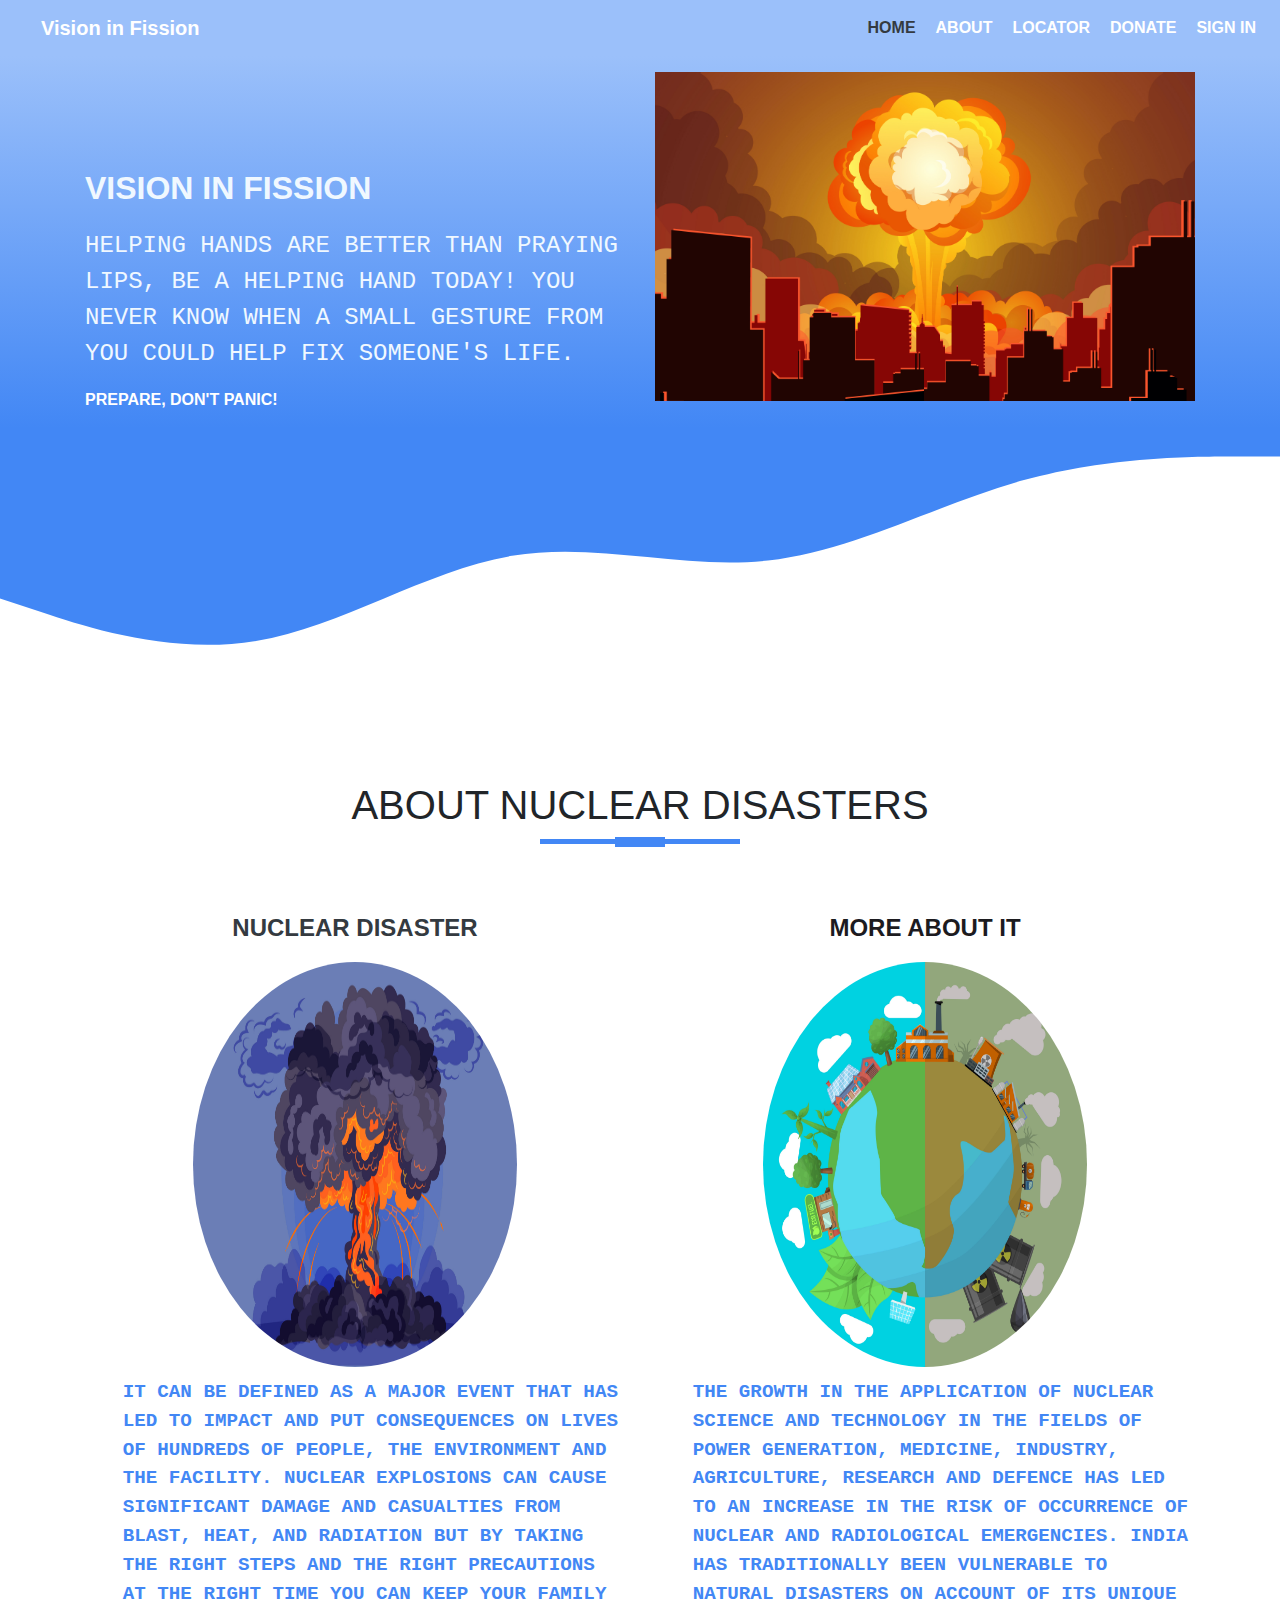
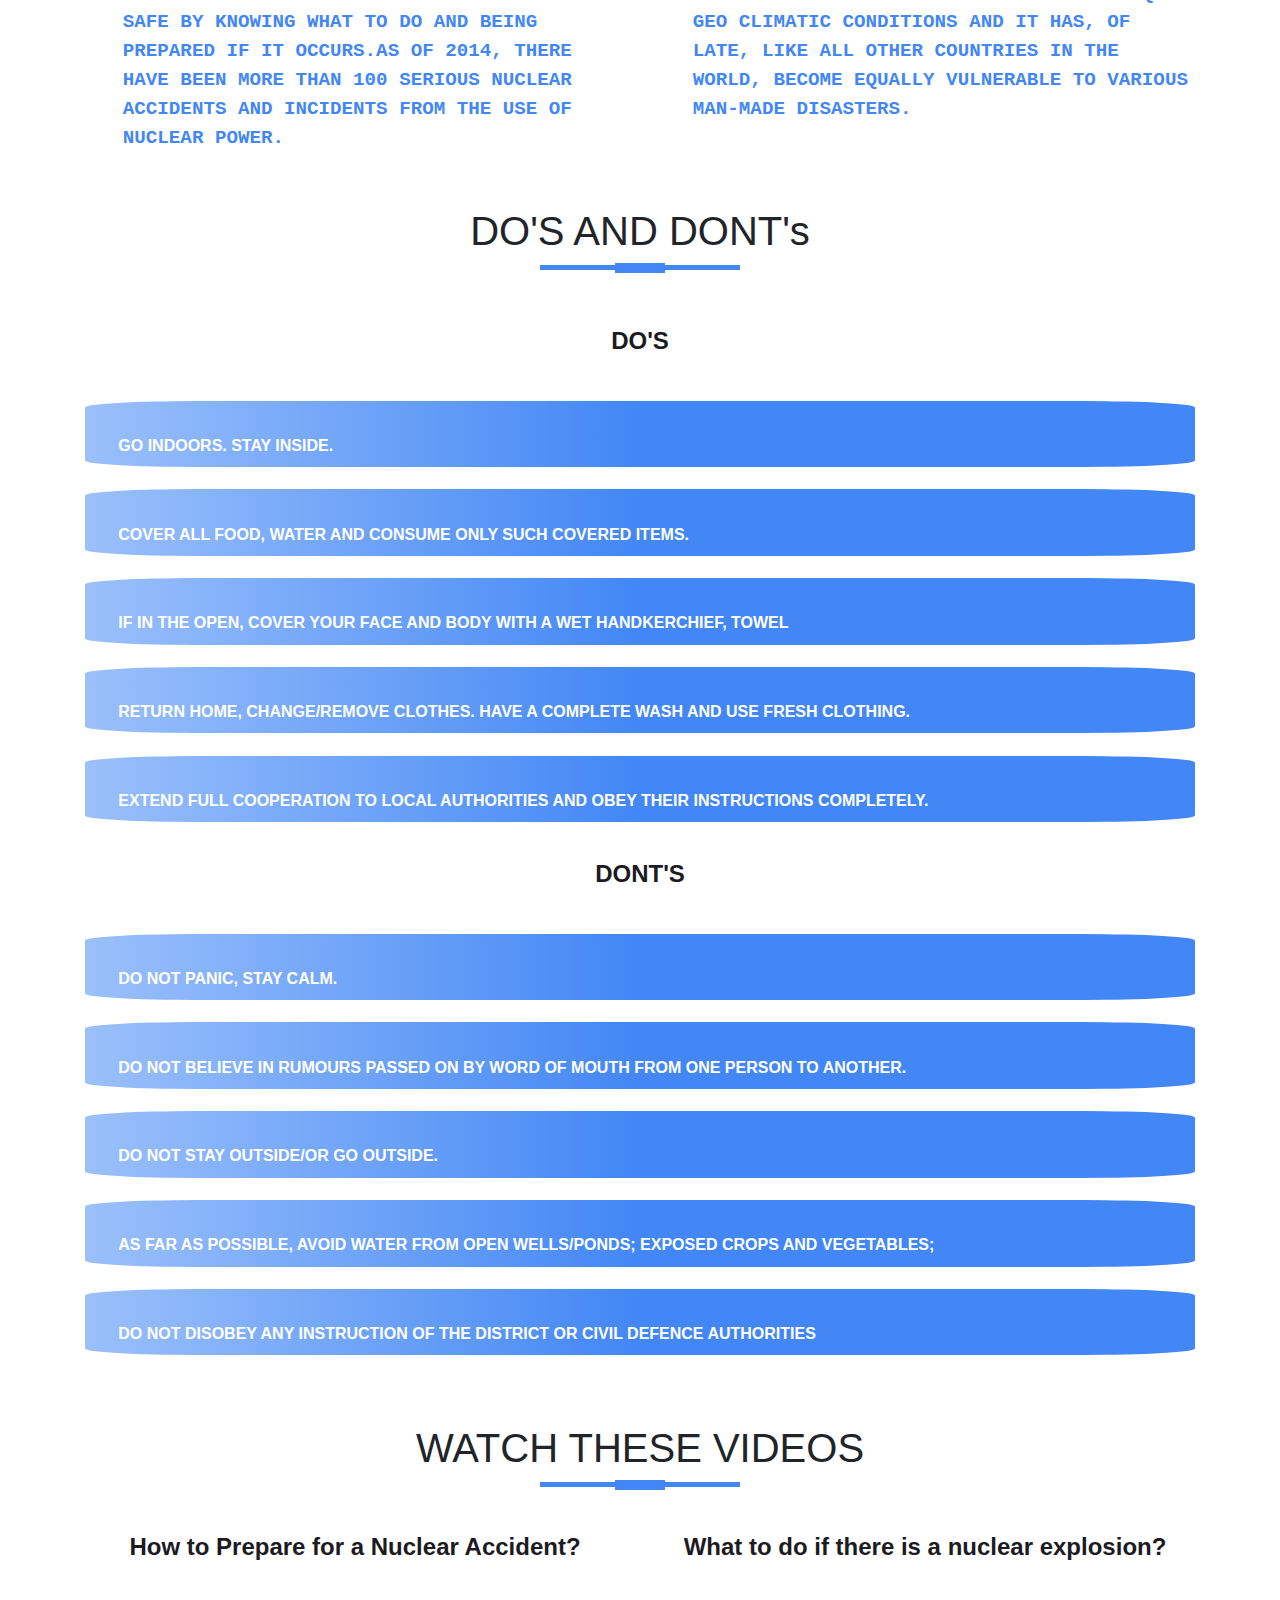
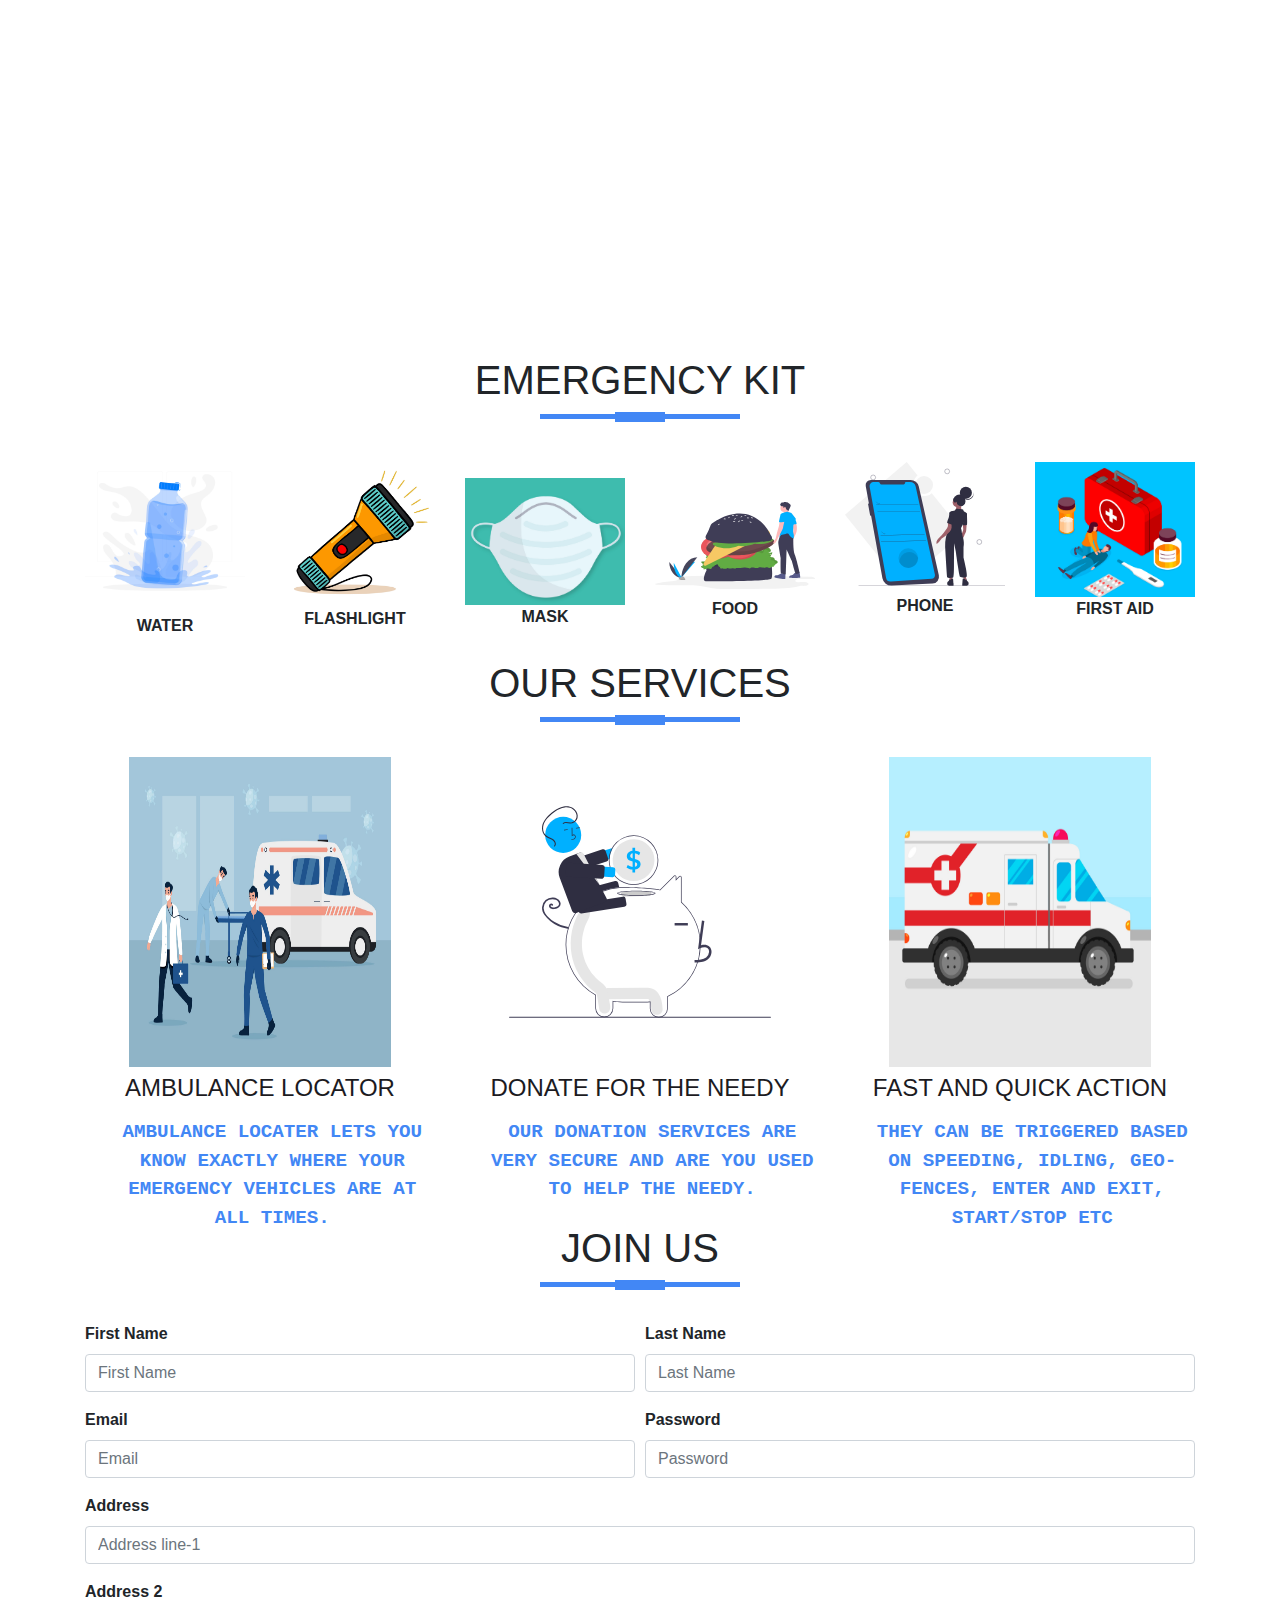
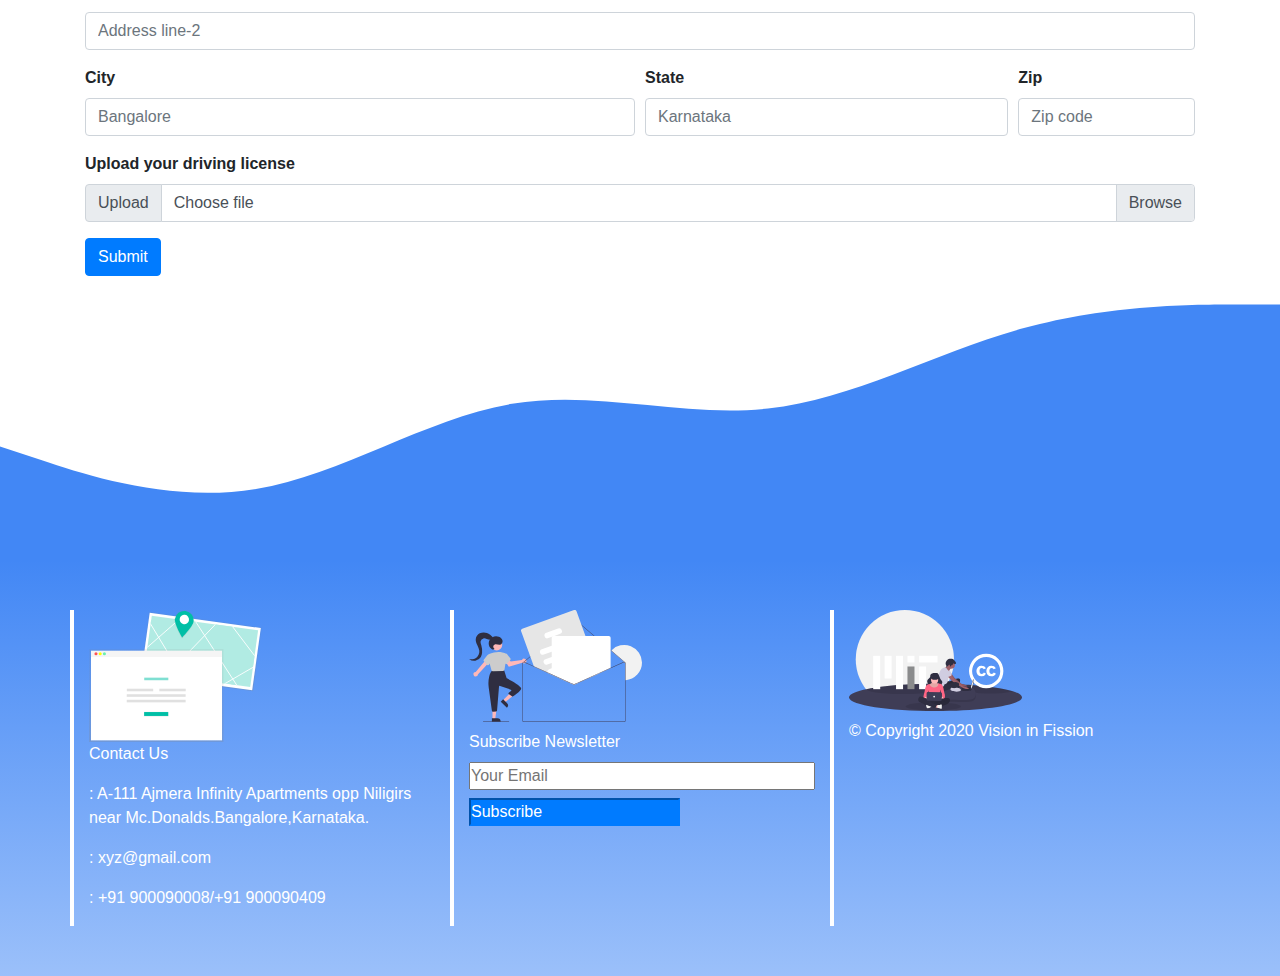
<file: index.html>
<!DOCTYPE html>
<html lang="en">
    <head>
        <meta charset="UTF-8">
        <title>Give A Hand</title>
        <link rel="stylesheet" href="style.css">
        <link rel="stylesheet" href="https://stackpath.bootstrapcdn.com/bootstrap/4.5.2/css/bootstrap.min.css" integrity="sha384-JcKb8q3iqJ61gNV9KGb8thSsNjpSL0n8PARn9HuZOnIxN0hoP+VmmDGMN5t9UJ0Z" crossorigin="anonymous">
        <script src="https://code.jquery.com/jquery-3.5.1.slim.min.js" integrity="sha384-DfXdz2htPH0lsSSs5nCTpuj/zy4C+OGpamoFVy38MVBnE+IbbVYUew+OrCXaRkfj" crossorigin="anonymous"></script>
        <script src="https://cdn.jsdelivr.net/npm/popper.js@1.16.1/dist/umd/popper.min.js" integrity="sha384-9/reFTGAW83EW2RDu2S0VKaIzap3H66lZH81PoYlFhbGU+6BZp6G7niu735Sk7lN" crossorigin="anonymous"></script>
        <script src="https://stackpath.bootstrapcdn.com/bootstrap/4.5.2/js/bootstrap.min.js" integrity="sha384-B4gt1jrGC7Jh4AgTPSdUtOBvfO8shuf57BaghqFfPlYxofvL8/KUEfYiJOMMV+rV" crossorigin="anonymous"></script>
        <link rel="stylesheet" href="https://cdnjs.cloudflare.com/ajax/libs/font-awesome/5.14.0/css/all.min.css" integrity="sha512-1PKOgIY59xJ8Co8+NE6FZ+LOAZKjy+KY8iq0G4B3CyeY6wYHN3yt9PW0XpSriVlkMXe40PTKnXrLnZ9+fkDaog==" crossorigin="anonymous" />
        <link href="https://fonts.googleapis.com/css2?family=Ramabhadra&display=swap" rel="stylesheet">
    </head>
    <body>
        <section id="nav-bar">
            <nav class="navbar navbar-expand-lg navbar-light bg-light">
                <a class="navbar-brand text-white" href="/index.html"><i class="fas fa-eye fa-small"></i><strong> Vision in Fission</strong></a>
                <button class="navbar-toggler" type="button" data-toggle="collapse" data-target="#navbarNav" aria-controls="navbarNav" aria-expanded="false" aria-label="Toggle navigation">
                  <span class="navbar-toggler-icon"></span>
    
                </button>
                <div class="collapse navbar-collapse" id="navbarNav">
                  <ul class="navbar-nav ml-auto">
                    <li class="nav-item active">
                      <a class="nav-link ml-1 text-dark" style="border-radius: 20%;" href="/index.html">HOME<span class="sr-only">(current)</span></a>
                    </li>
                    <li class="nav-item ml-1">
                      <a class="nav-link text-white " href="#about">ABOUT</a>
                    </li>
                    <li class="nav-item ml-1">
                      <a class="nav-link text-white" href="locator/indexA.html">LOCATOR</a>
                    </li>
                    <li class="nav-item ml-1">
                      <a class="nav-link text-white" href="/donate/index.html">DONATE</a>
                    </li>
                    <li class="nav-item ml-1">
                        <a class="nav-link text-white" href="/Login-signup/index.html" >SIGN IN</a>
                    </li>
                  </ul>
                </div>
              </nav>
        </section>


        <section id="banner">
            <div class="container">
                <div class="row">
                    <div class="col-md-6">
                        <p class="promo-title">VISION IN FISSION</p>
                        <p class="info">Helping Hands are better than praying lips, be a helping hand today! You never know when a small gesture from you could help fix someone's life. </p>
                        <p class="text-white"><strong>PREPARE, DON'T PANIC!</strong></p>
                    </div>
                    <div class="col-md-6 text-center">
                        <img src="img/nuclear.jpg" alt="Nuclear" class="img-fluid my-3">
                    </div>
                </div>
            </div>
        </section>
        <img src="img/wave.svg">

        <section id="about">
            <div class="container text-center">
               <h1 class="title">ABOUT NUCLEAR DISASTERS</h1> 
                <div class="row">
                    <div class="col-md-6 col-xs-12 col-sm-12">
                        <h4 class="text-center mt-4"><a href="https://en.wikipedia.org/wiki/Nuclear_and_radiation_accidents_and_incidents" class="text-dark"><strong>NUCLEAR DISASTER</strong></a></h4>
                        <img id="img1" class="img-fluid" src="img/nuclear2.jpg">
                        <p class="loc text-left mb-5">It can be defined as a major event that has led to impact and put consequences on lives of hundreds of people, the environment and the facility. Nuclear explosions can cause significant damage and casualties from blast, heat, and radiation but by taking the right steps and the right precautions at the right time you can keep your family safe by knowing what to do and being prepared if it occurs.As of 2014, there have been more than 100 serious nuclear accidents and incidents from the use of nuclear power.</p><br><br><br>
                    </div>
                    <div class="col-md-6 col-xs-12 col-sm-12">
                        <br>
                        <h4 class="text-centerk" class="text-dark mt-2"><strong>MORE ABOUT IT</strong></a></h4>
                        <img id="img1" class="img-fluid" src="img/earth.jpg">
                        <p class="loc text-left mb-5">The growth in the application of nuclear science and technology in the fields of power generation, medicine, industry, agriculture, research and defence has led to an increase in the risk of occurrence of Nuclear and Radiological emergencies.
                            India has traditionally been vulnerable to natural disasters on account of its unique geo climatic conditions and it has, of late, like all other countries in the world, become equally vulnerable to various man-made disasters.
                        </p>
                    </div>
                </div>
            </div>
        </section>

        <section id="list">
            <div class="container">
                <h1 class="container text-center mt-5 title">DO'S AND DONT's</h1>
                <div class="row">
                    <div class="sol-sm-12 col-md-12">
                        <h4 class="text-center" class="text-dark"><strong>DO'S</strong></a></h4>
                        <ul class="text-left text-white">
                            <li><i class="fas fa-check fa-small bg-success fa-xl"></i> Go indoors. Stay inside.</li>
                            <li><i class="fas fa-check fa-small bg-success fa-xl"></i> Cover all food, water and consume only such covered items.</li>
                            <li><i class="fas fa-check fa-small bg-success fa-xl"></i> If in the open, cover your face and body with a wet handkerchief, towel</li>
                            <li><i class="fas fa-check fa-small bg-success fa-xl"></i> Return home, change/remove clothes. Have a complete wash and use fresh clothing.</li>
                            <li><i class="fas fa-check fa-small bg-success fa-xl"></i> Extend full cooperation to local authorities and obey their instructions completely.</li>
                        </ul>
                    </div>
                </div>
                    <div class="row">
                    <div class="col-md-12">
                        <h4 class="text-center" class="text-dark"><strong>DONT'S</strong></a></h4>
                        <ul class="text-left text-white">
                            <li><i class="fas fa-times fa-xl bg-danger"></i> Do not panic, stay calm.</li>
                            <li><i class="fas fa-times fa-xl bg-danger"></i> Do not believe in rumours passed on by word of mouth from one person to another.</li>
                            <li><i class="fas fa-times fa-xl bg-danger"></i> Do not stay outside/or go outside.</li>
                            <li><i class="fas fa-times fa-xl bg-danger"></i> As far as possible, AVOID water from open wells/ponds; exposed crops and vegetables;</li>
                            <li><i class="fas fa-times fa-xl bg-danger"></i> Do not disobey any instruction of the district or civil defence authorities</li>
                        </ul>
                    </div>
                </div>
                </div>
        </section>

        <section class="youtube">
            <div class="container">
                <h1 class="container text-center mt-5 title">WATCH THESE VIDEOS</h1>
                <div class="row">
                    <div class="col-sm-12 col-md-6">
                        <h4 class="text-center" class="text-dark"><strong>How to Prepare for a Nuclear Accident?</strong></a></h4>
                        <iframe width="560" height="315" src="https://www.youtube.com/embed/6i7QbNgzT4A" frameborder="0" allow="accelerometer; autoplay; clipboard-write; encrypted-media; gyroscope; picture-in-picture" allowfullscreen></iframe>
                    </div>
                    <div class="col-sm-12 col-md-6">
                    <h4 class="text-center" class="text-dark"><strong>What to do if there is a nuclear explosion?</strong></a></h4>
                        <iframe width="560" height="315"src="https://www.youtube.com/embed/4Fbu5vixROc" frameborder="0" allow="accelerometer; autoplay; clipboard-write; encrypted-media; gyroscope; picture-in-picture" allowfullscreen></iframe>
                    </div>
                </div>
            </div>
        </section>

        <section id="emergency">
            <div class="container">
                <h1 class="container text-center mt-5 title">EMERGENCY KIT</h1>
                <div class="row">
                    <div class="col-md-2">
                        <img src="img/water.jpg" class="img-fluid" alt="water">
                        <p class="text-center"><strong>WATER</strong></p>
                    </div>
                    <div class="col-md-2">
                        <img src="img/flashlight.jpg" class="img-fluid" alt="flashlight">
                        <p class="text-center mt-2"><strong>FLASHLIGHT</strong></p>
                    </div>
                    <div class="col-md-2">
                        <img src="img/mask.jpg" class="img-fluid mt-4 mr-1" alt="mask">
                        <p class="text-center"><strong>MASK</strong></p>
                    </div>
                    <div class="col-md-2">
                        <img src="img/food.svg" class="img-fluid mt-5" alt="food">
                        <p class="text-center mt-2"><strong>FOOD</strong></p>
                    </div>
                    <div class="col-md-2">
                        <img src="img/phone.svg" class="img-fluid mt-2" alt="phone">
                        <p class="text-center mt-2"><strong>PHONE</strong></p>
                    </div>
                    <div class="col-md-2">
                        <img src="img/firstaid.jpg" class="img-fluid mt-2" alt="firstaid">
                        <p class="text-center"><strong>FIRST AID</strong></p>
                    </div>
                </div>
        </section>

        <section id="services">
            <div class="container text-center">
               <h1 class="title">OUR SERVICES</h1> 
                <div class="row">
                    <div class="col-md-4">
                        <img src="img/ambulance.jpg" class="img-fluid" id="img3">
                        <h4 class="text-center">AMBULANCE LOCATOR</h4>
                        <p class="loc">Ambulance Locater lets you know exactly where your emergency vehicles are at all times.</p>
                    </div>
                    <div class="col-md-4">
                        <img src="img/saving.svg" class="img-fluid" id="img4">
                        <h4 class="text-center">DONATE FOR THE NEEDY</h4>
                        <p class="loc" >Our donation services are very secure and are you used to help the needy.</p>
                    </div>
                    <div class="col-md-4">
                        <img src="img/ambulance2.jpg" class="img-fluid" id="img5">
                        <h4 class="text-center">FAST AND QUICK ACTION</h4>
                        <p class="loc">They can be triggered based on Speeding, Idling, Geo-Fences, Enter and Exit, Start/Stop etc</p>
                    </div>
                </div>
            </div>
        </section>

        <section id="join us" class="mt-5">
            <div class="container">
                <h1 class="title text-center">JOIN US</h1> 
                <form action="priya.php">
                <div class="form-row">
                    <div class="form-group col-md-6">
                      <label for="fname"><strong>First Name</strong></label>
                      <input type="text" class="form-control" id="fname" placeholder="First Name" name="fname">
                    </div>
                    <div class="form-group col-md-6">
                      <label for="lname"><strong>Last Name</strong></label>
                      <input type="text" class="form-control" id="lname" placeholder="Last Name" name="lname">
                    </div>
                </div>
                <div class="form-row">
                    <div class="form-group col-md-6">
                      <label for="username"><strong>Email</strong></label>
                      <input type="email" class="form-control" id="username" placeholder="Email" name="email">
                    </div>
                    <div class="form-group col-md-6">
                      <label for="Password"><strong>Password</strong></label>
                      <input type="password" class="form-control" id="Password" placeholder="Password" name="password">
                    </div>
                </div>
                <div class="form-group">
                    <label for="inputAddress"><strong>Address</strong></label>
                    <input type="text" class="form-control" id="inputAddress" placeholder="Address line-1">
                  </div>
                  <div class="form-group">
                    <label for="inputAddress2"><strong>Address 2</strong></label>
                    <input type="text" class="form-control" id="inputAddress2" placeholder="Address line-2">
                  </div>
                  <div class="form-row">
                    <div class="form-group col-md-6">
                      <label for="inputCity"><strong>City</strong></label>
                      <input type="text" class="form-control" id="inputCity" placeholder="Bangalore">
                    </div>
                    <div class="form-group col-md-4">
                      <label for="inputState"><strong>State</strong></label>
                      <input type="text" class="form-control" id="inputState" placeholder="Karnataka">
                    </div>
                    <div class="form-group col-md-2">
                      <label for="inputZip"><strong>Zip</strong></label>
                      <input type="text" class="form-control" id="inputZip" placeholder="Zip code">
                    </div>
                  </div>
                  <div class="mb-2"><strong>Upload your driving license</strong></div>
                  <div class="input-group mb-3">
                    <div class="input-group-prepend">
                      <span class="input-group-text">Upload</span>
                    </div>
                    <div class="custom-file">
                      <input type="file" class="custom-file-input" id="inputGroupFile01">
                      <label class="custom-file-label" for="inputGroupFile01">Choose file</label>
                    </div>
                  </div>
                  <input type="submit" class="btn btn-primary">
                </form>
            </div>
        </section>
        <img src="img/wave-3.svg">
        <section id="footer">
        <div class="container">
            <div class="row">
                <div class="col-md-4 footer-info">
                  <img src="img/address.svg" class="img-fluid" style="width:50%;">
                   <p>Contact Us</p>
                   <p><i class="fas fa-home"></i>: A-111 Ajmera Infinity Apartments opp Niligirs near Mc.Donalds.Bangalore,Karnataka.</p>
                   <p><i class="fas fa-inbox"></i>: xyz@gmail.com</p>
                   <p><i class="fas fa-phone"></i> : +91 900090008/+91 900090409</p>
                </div>
                <div class="col-md-4 footer-info">
                    <img src="img/newsletter.svg" class="img-fluid" style="width:50%;">
                     <p class="my-2">Subscribe Newsletter</p>
                     <input type="email" placeholder="Your Email" style="width:100%;">
                     <input value="Subscribe" class="btn-primary my-2 text-white">
                </div>
                <div class="col-md-4 footer-info">
                    <img src="img/copyright.svg" class="img-fluid" style="width:50%;">
                     <p class="my-2"> &#169 Copyright 2020 Vision in Fission</p>
                </div>
            </div>
        </div>
    </section>

    </body>
</html>
</file>
<file: style.css>
*
{
    margin: 0;
    padding: 0;
}
body{
    font-family: 'Ramabhadra', sans-serif;
}
#nav-bar
{
    position:sticky;
    top:0;
    z-index:10;
}
.navbar
{
    background-image:linear-gradient(to right,#9bc0fa,#9bc0fa);
    padding: 0;
}
.navbar-brand
{
    padding-left: 2%;
}
.navbar-nav
{
    font-weight: 700;
}
.navbar-nav li a:hover
{
    transform: translateY(-5px);
}
/* li .active
{
    background-color: aliceblue;
    border-radius: 20%;
} */
#banner
{
   background-image: linear-gradient(to bottom,#9bc0fa,#4287f5);
}
.promo-title
{
    font-weight: 800;
    font-size: 200%;
    margin-top: 20%;
    color: aliceblue;
}
.info
{
    font-family: monospace;
    font-size: 150%;
    color: aliceblue;
    text-transform: uppercase;
}
#about
{
    padding: 5% 0;
}
.loc 
{
    color:#4287f5;
    font-family :monospace;
    font-weight: 900;
    font-size: 120%;
    text-transform: uppercase;
    margin-left: 7%;
    padding-bottom: 0;
}
h4{
    color: #1c1b1f;
    font-weight: 700;
    font-size: 120%;
    padding: 2%;
}
#img1,#img2
{
    width:60%;
    height:50%;
    border-radius: 55%;
    margin-bottom: 2%;
}
.title::before
{
    content: '';
    background: #4287f5;
    height:5px;
    width:200px;
    margin-left: auto;
    margin-right: auto;
    display: block;
    transform: translateY(63px);
}
.title::after
{
    content: '';
    background: #4287f5;
    height:10px;
    width:50px;
    margin-left: auto;
    margin-right: auto;
    margin-bottom: 40px;
    display: block;
    transform: translateY(8px);
}
@media screen and (max-width: 900px){
	.title::before
{
    content: '';
    background:none;
    height:5px;
    width:200px;
    margin-left: auto;
    margin-right: auto;
    display: block;
    transform: translateY(63px);
}
.title::after
{
    content: '';
    background:none;
    height:10px;
    width:50px;
    margin-left: auto;
    margin-right: auto;
    margin-bottom: 40px;
    display: block;
    transform: translateY(63px);
}
}

ul{
    list-style-type: none;
}

#list ul li{
	width: 100%;
	height: 50px;
	border-radius: 1%;
    font-weight: 800;
    font-size: 100%;
    text-transform: uppercase;
    padding: 3%;
	background-image: linear-gradient(to right, #9bc0fa, #4287f5,#4287f5);
	cursor: pointer;
    transition: .5s;
    margin-top: 2%;;
    border-radius: 10%;
}
#list li:hover{
	background-image: linear-gradient(to left, #9bc0fa, #4287f5,#4287f5);
}
@media screen and (max-width: 900px)
{
    #list ul li{
        width: 100%;
        height: 50px;
        border-radius: 1%;
        font-weight: 800;
        font-size: 70%;
        text-transform: uppercase;
        padding: 3%;
        background-image: linear-gradient(to right, #9bc0fa, #4287f5,#4287f5);
        cursor: pointer;
        transition: .5s;
        margin-top: 2%;;
    }

}

#img3,#img4,#img5
{
    width:75%;
    height:75%;
}
#footer
{
    background-image: linear-gradient(to bottom,#4287f5,#9bc0fa);
    color:white;
    font-weight: 500;
}

.footer-info
{
    border-left:4px solid white;
    margin-top:50px;
    margin-bottom: 50px;
}
</file>
